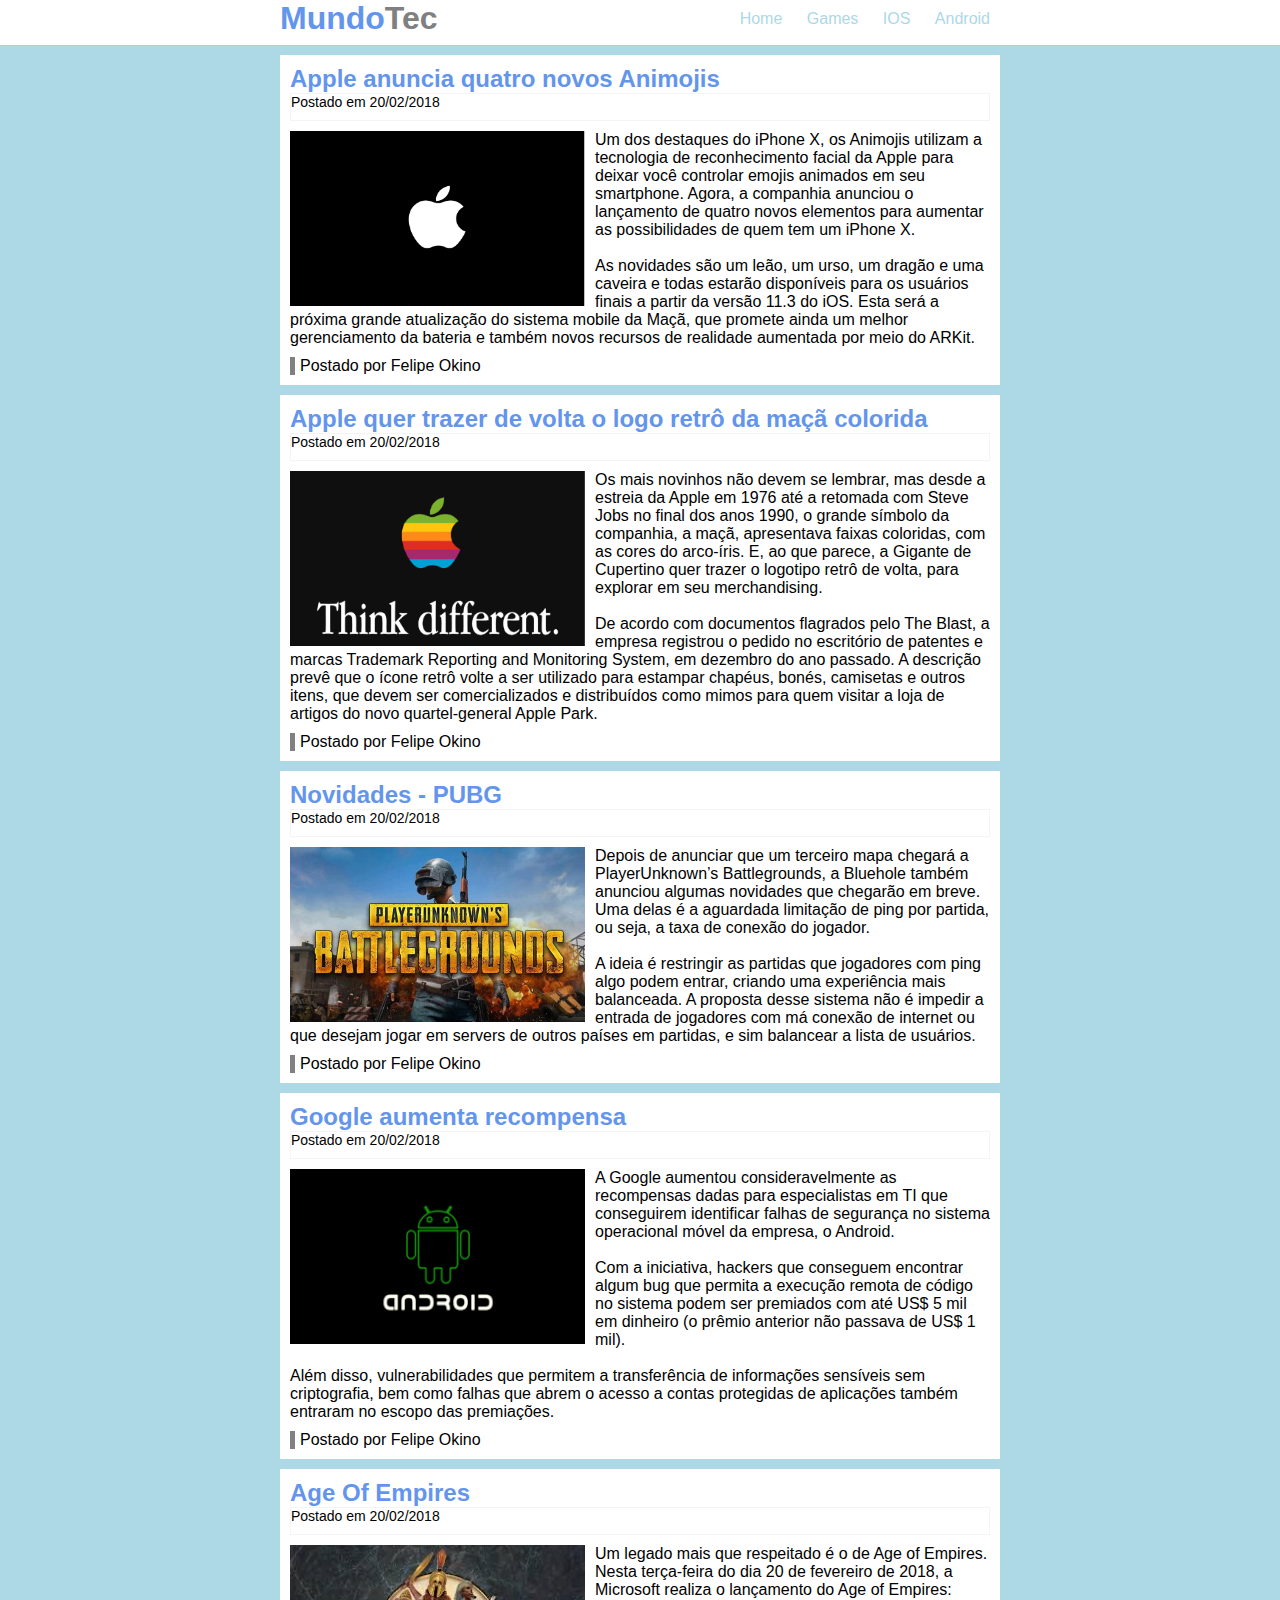
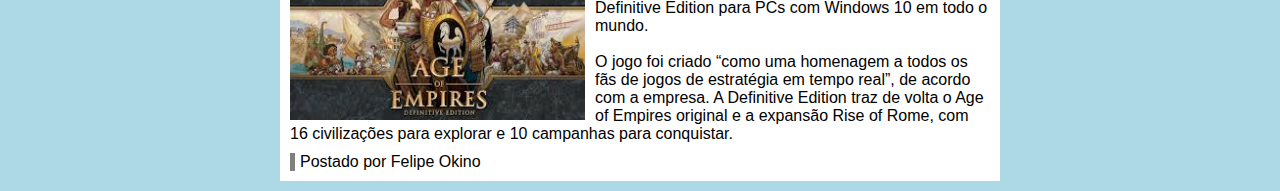
<file: index.html>
<!DOCTYPE html>
<html lang="en">
<head>
    <meta charset="UTF-8">
    <title>TecBlog - O seu Blog de Tecnologia</title>
    <link rel="stylesheet" text="text/css" href="css/style.css">
</head>
<body>

    <div id="navegacao">
        <div id="area">
            <h1 id="logo"><span class="azul">Mundo</span><span class="cinza">Tec</span></h1>
            <div id="menu">
                <a href="index.html">Home</a>
                <a href="games.html">Games</a>
                <a href="ios.html">IOS</a>
                <a href="android.html">Android</a>
            </div>
        </div>
    </div>

    <div id="area-principal">

        <div class="post">
            <h2>Apple anuncia quatro novos Animojis</h2>
            <span class="date-post"> Postado em 20/02/2018</span>
            <img src="img/mac-apple-logo-screen-icon.png" class="img-post">
            <p>Um dos destaques do iPhone X, os Animojis utilizam a tecnologia de reconhecimento facial da Apple para deixar você controlar emojis animados em seu smartphone. Agora, a companhia anunciou o lançamento de quatro novos elementos para aumentar as possibilidades de quem tem um iPhone X.

                <br><br>   As novidades são um leão, um urso, um dragão e uma caveira e todas estarão disponíveis para os usuários finais a partir da versão 11.3 do iOS. Esta será a próxima grande atualização do sistema mobile da Maçã, que promete ainda um melhor gerenciamento da bateria e também novos recursos de realidade aumentada por meio do ARKit.
            </p>
            <span class="posted">Postado por Felipe Okino</span>
        </div>

        <div class="post">
            <h2>Apple quer trazer de volta o logo retrô da maçã colorida</h2>
            <span class="date-post"> Postado em 20/02/2018</span>
            <img src="img/applerainbow.png" class="img-post">
            <p>Os mais novinhos não devem se lembrar, mas desde a estreia da Apple em 1976 até a retomada com Steve Jobs no final dos anos 1990, o grande símbolo da companhia, a maçã, apresentava faixas coloridas, com as cores do arco-íris. E, ao que parece, a Gigante de Cupertino quer trazer o logotipo retrô de volta, para explorar em seu merchandising.

                <br><br>De acordo com documentos flagrados pelo The Blast, a empresa registrou o pedido no escritório de patentes e marcas Trademark Reporting and Monitoring System, em dezembro do ano passado. A descrição prevê que o ícone retrô volte a ser utilizado para estampar chapéus, bonés, camisetas e outros itens, que devem ser comercializados e distribuídos como mimos para quem visitar a loja de artigos do novo quartel-general Apple Park.</p>
            <span class="posted">Postado por Felipe Okino</span>
        </div>

        <div class="post">
            <h2>Novidades - PUBG </h2>
            <span class="date-post"> Postado em 20/02/2018</span>
            <img width="295" height="175" src="img/pubg.jpg" class="img-post">
            <p>Depois de anunciar que um terceiro mapa chegará a PlayerUnknown’s Battlegrounds, a Bluehole também anunciou algumas novidades que chegarão em breve. Uma delas é a aguardada limitação de ping por partida, ou seja, a taxa de conexão do jogador.

                <br><br>A ideia é restringir as partidas que jogadores com ping algo podem entrar, criando uma experiência mais balanceada. A proposta desse sistema não é impedir a entrada de jogadores com má conexão de internet ou que desejam jogar em servers de outros países em partidas, e sim balancear a lista de usuários.</p>
            <span class="posted">Postado por Felipe Okino</span>
        </div>

        <div class="post">
            <h2>Google aumenta recompensa </h2>
            <span class="date-post"> Postado em 20/02/2018</span>
            <img src="img/android.png" class="img-post">
            <p>A Google aumentou consideravelmente as recompensas dadas para especialistas em TI que conseguirem identificar falhas de segurança no sistema operacional móvel da empresa, o Android.

                <br><br>Com a iniciativa, hackers que conseguem encontrar algum bug que permita a execução remota de código no sistema podem ser premiados com até US$ 5 mil em dinheiro (o prêmio anterior não passava de US$ 1 mil).

                <br><br>Além disso, vulnerabilidades que permitem a transferência de informações sensíveis sem criptografia, bem como falhas que abrem o acesso a contas protegidas de aplicações também entraram no escopo das premiações.</p>
            <span class="posted">Postado por Felipe Okino</span>
        </div>

        <div class="post">
            <h2>Age Of Empires</h2>
            <span class="date-post"> Postado em 20/02/2018</span>
            <img src="img/ageofempires.jpeg" class="img-post">
            <p>Um legado mais que respeitado é o de Age of Empires. Nesta terça-feira do dia 20 de fevereiro de 2018, a Microsoft realiza o lançamento do Age of Empires: Definitive Edition para PCs com Windows 10 em todo o mundo.
            <br><br> O jogo foi criado “como uma homenagem a todos os fãs de jogos de estratégia em tempo real”, de acordo com a empresa. A Definitive Edition traz de volta o Age of Empires original e a expansão Rise of Rome, com 16 civilizações para explorar e 10 campanhas para conquistar. </p>
            <span class="posted">Postado por Felipe Okino</span>

        </div>


    </div>




</body>
</html>
</file>
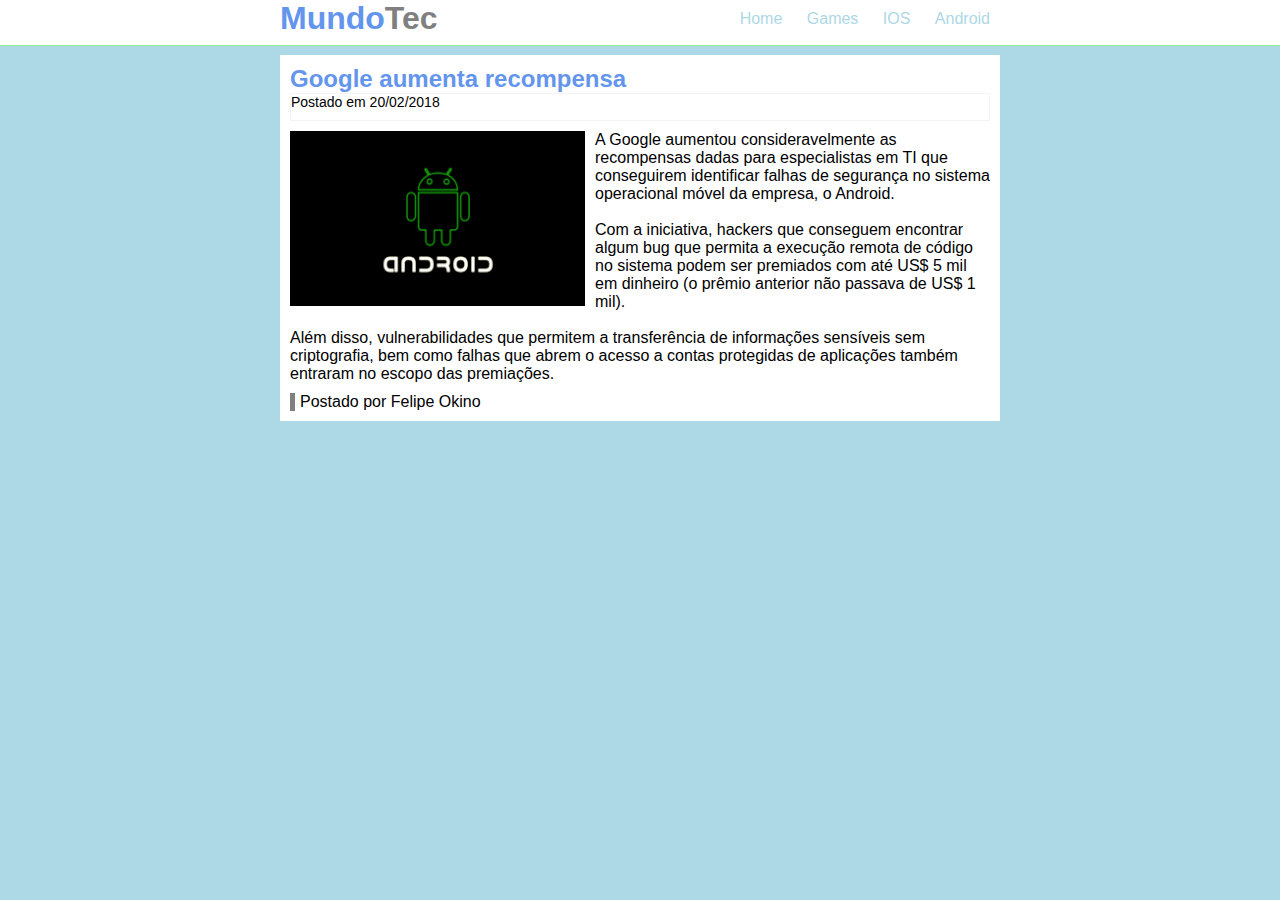
<file: android.html>
<!DOCTYPE html>
<html lang="en">
<head>
    <meta charset="UTF-8">
    <title>TecBlog - Eletronicos</title>
    <link rel="stylesheet" text="text/css" href="css/style.css">
</head>
<body>

<div id="navegacao">
    <div id="area">
        <h1 id="logo"><span class="azul">Mundo</span><span class="cinza">Tec</span></h1>
        <div id="menu">
            <a href="index.html">Home</a>
            <a href="games.html">Games</a>
            <a href="ios.html">IOS</a>
            <a href="android.html">Android</a>
        </div>
    </div>
</div>

<div id="area-principal">
    <div class="post">
        <h2>Google aumenta recompensa </h2>
        <span class="date-post"> Postado em 20/02/2018</span>
        <img src="img/android.png" class="img-post">
        <p>A Google aumentou consideravelmente as recompensas dadas para especialistas em TI que conseguirem identificar falhas de segurança no sistema operacional móvel da empresa, o Android.

            <br><br>Com a iniciativa, hackers que conseguem encontrar algum bug que permita a execução remota de código no sistema podem ser premiados com até US$ 5 mil em dinheiro (o prêmio anterior não passava de US$ 1 mil).

            <br><br>Além disso, vulnerabilidades que permitem a transferência de informações sensíveis sem criptografia, bem como falhas que abrem o acesso a contas protegidas de aplicações também entraram no escopo das premiações.</p>
        <span class="posted">Postado por Felipe Okino</span>
    </div>

</div>




</body>
</html>
</file>
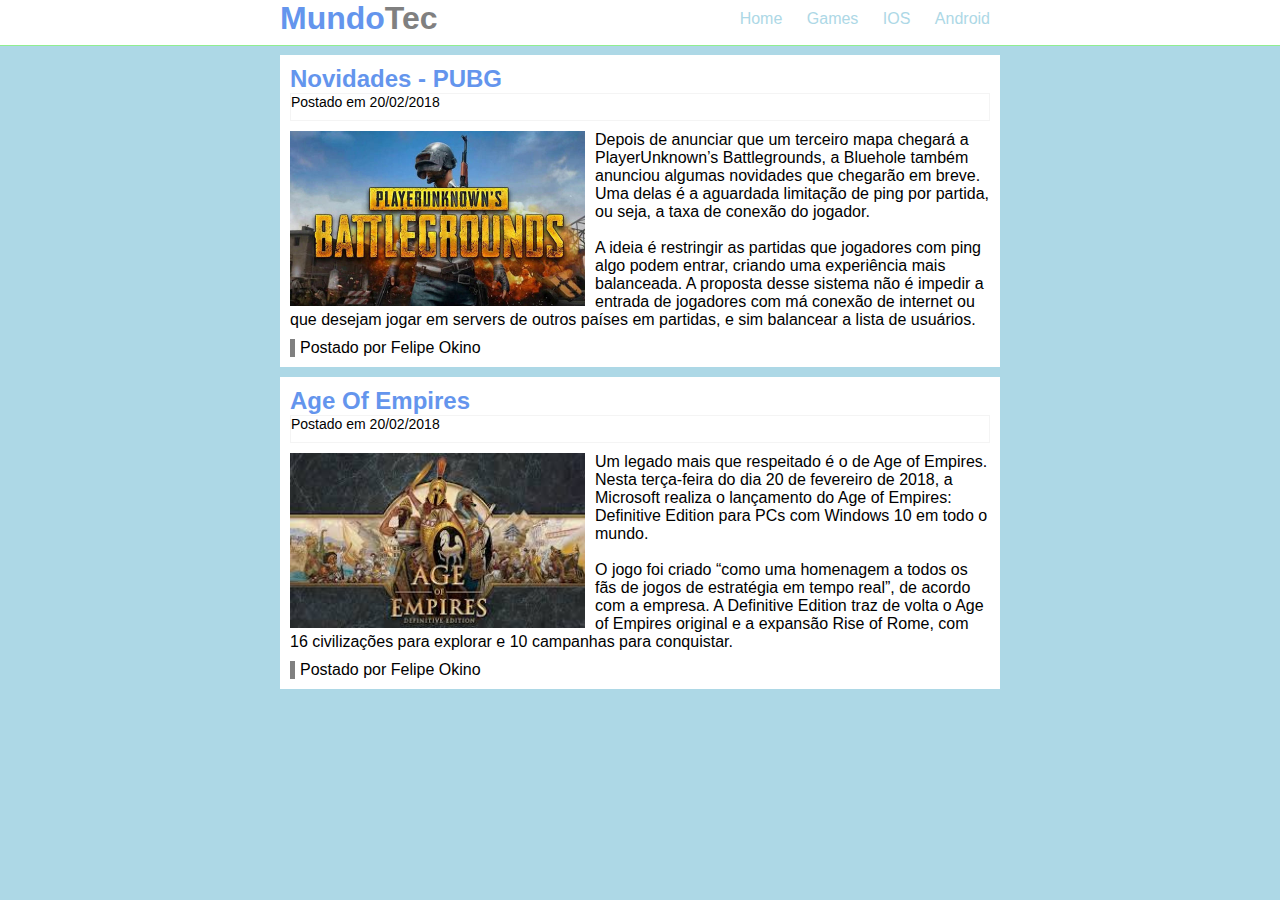
<file: games.html>
<!DOCTYPE html>
<html lang="en">
<head>
    <meta charset="UTF-8">
    <title>TecBlog - Games</title>
    <link rel="stylesheet" text="text/css" href="css/style.css">
</head>
<body>

<div id="navegacao">
    <div id="area">
        <h1 id="logo"><span class="azul">Mundo</span><span class="cinza">Tec</span></h1>
        <div id="menu">
            <a href="index.html">Home</a>
            <a href="games.html">Games</a>
            <a href="ios.html">IOS</a>
            <a href="android.html">Android</a>
        </div>
    </div>
</div>

<div id="area-principal">
    <div class="post">
        <h2>Novidades - PUBG </h2>
        <span class="date-post"> Postado em 20/02/2018</span>
        <img width="295" height="175" src="img/pubg.jpg" class="img-post">
        <p>Depois de anunciar que um terceiro mapa chegará a PlayerUnknown’s Battlegrounds, a Bluehole também anunciou algumas novidades que chegarão em breve. Uma delas é a aguardada limitação de ping por partida, ou seja, a taxa de conexão do jogador.

            <br><br>A ideia é restringir as partidas que jogadores com ping algo podem entrar, criando uma experiência mais balanceada. A proposta desse sistema não é impedir a entrada de jogadores com má conexão de internet ou que desejam jogar em servers de outros países em partidas, e sim balancear a lista de usuários.</p>
        <span class="posted">Postado por Felipe Okino</span>
    </div>

    <div class="post">
        <h2>Age Of Empires</h2>
        <span class="date-post"> Postado em 20/02/2018</span>
        <img src="img/ageofempires.jpeg" class="img-post">
        <p>Um legado mais que respeitado é o de Age of Empires. Nesta terça-feira do dia 20 de fevereiro de 2018, a Microsoft realiza o lançamento do Age of Empires: Definitive Edition para PCs com Windows 10 em todo o mundo.
            <br><br> O jogo foi criado “como uma homenagem a todos os fãs de jogos de estratégia em tempo real”, de acordo com a empresa. A Definitive Edition traz de volta o Age of Empires original e a expansão Rise of Rome, com 16 civilizações para explorar e 10 campanhas para conquistar. </p>
        <span class="posted">Postado por Felipe Okino</span>

    </div>


</div>
</div>




</body>
</html>
</file>
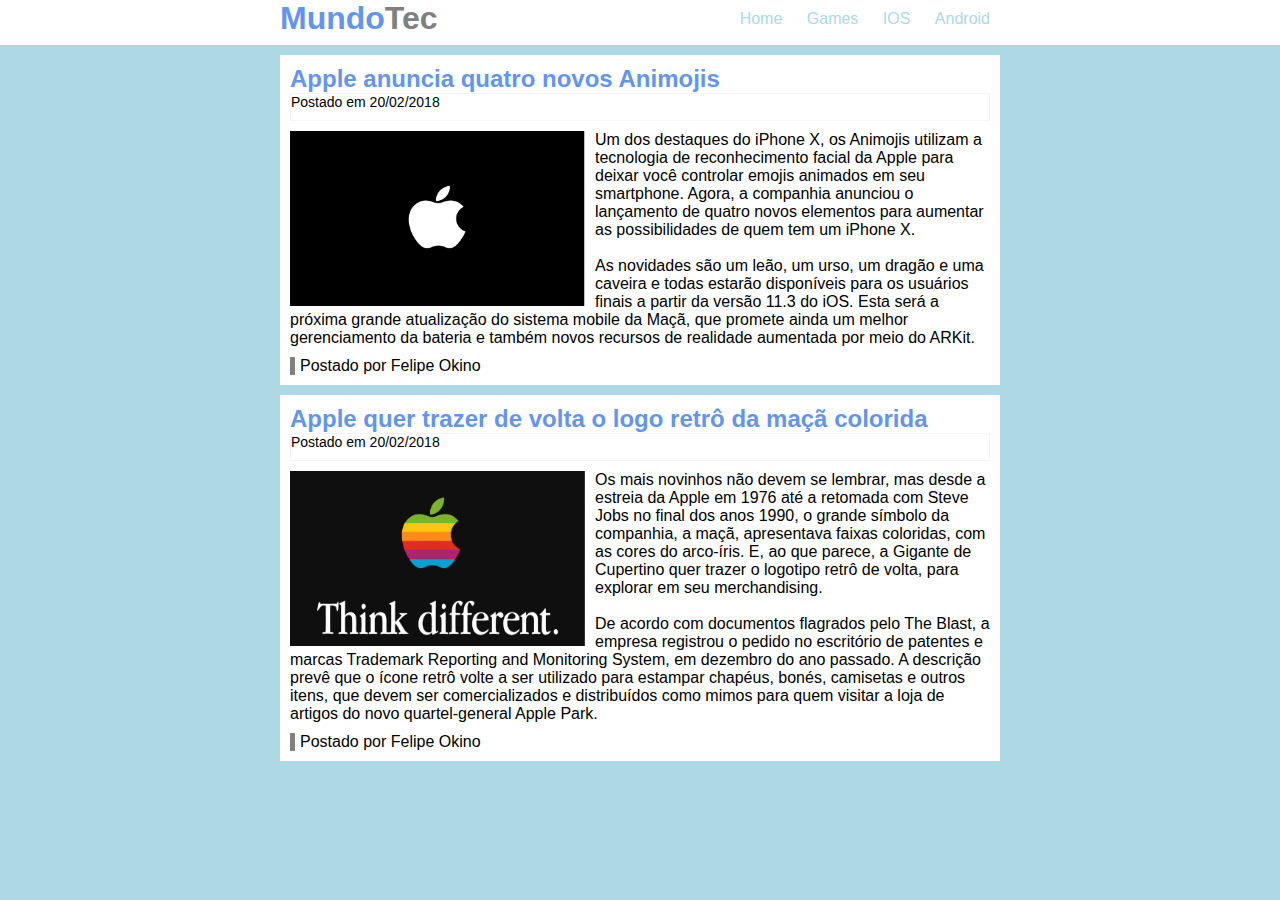
<file: ios.html>
<!DOCTYPE html>
<html lang="en">
<head>
    <meta charset="UTF-8">
    <title>TecBlog - IOS</title>
    <link rel="stylesheet" text="text/css" href="css/style.css">
</head>
<body>

<div id="navegacao">
    <div id="area">
        <h1 id="logo"><span class="azul">Mundo</span><span class="cinza">Tec</span></h1>
        <div id="menu">
            <a href="index.html">Home</a>
            <a href="games.html">Games</a>
            <a href="ios.html">IOS</a>
            <a href="android.html">Android</a>
        </div>
    </div>
</div>

<div id="area-principal">
    <div class="post">
        <h2>Apple anuncia quatro novos Animojis</h2>
        <span class="date-post"> Postado em 20/02/2018</span>
        <img src="img/mac-apple-logo-screen-icon.png" class="img-post">
        <p>Um dos destaques do iPhone X, os Animojis utilizam a tecnologia de reconhecimento facial da Apple para deixar você controlar emojis animados em seu smartphone. Agora, a companhia anunciou o lançamento de quatro novos elementos para aumentar as possibilidades de quem tem um iPhone X.

         <br><br>   As novidades são um leão, um urso, um dragão e uma caveira e todas estarão disponíveis para os usuários finais a partir da versão 11.3 do iOS. Esta será a próxima grande atualização do sistema mobile da Maçã, que promete ainda um melhor gerenciamento da bateria e também novos recursos de realidade aumentada por meio do ARKit.
        </p>
        <span class="posted">Postado por Felipe Okino</span>
    </div>

    <div class="post">
        <h2>Apple quer trazer de volta o logo retrô da maçã colorida</h2>
        <span class="date-post"> Postado em 20/02/2018</span>
        <img src="img/applerainbow.png" class="img-post">
        <p>Os mais novinhos não devem se lembrar, mas desde a estreia da Apple em 1976 até a retomada com Steve Jobs no final dos anos 1990, o grande símbolo da companhia, a maçã, apresentava faixas coloridas, com as cores do arco-íris. E, ao que parece, a Gigante de Cupertino quer trazer o logotipo retrô de volta, para explorar em seu merchandising.

            <br><br>De acordo com documentos flagrados pelo The Blast, a empresa registrou o pedido no escritório de patentes e marcas Trademark Reporting and Monitoring System, em dezembro do ano passado. A descrição prevê que o ícone retrô volte a ser utilizado para estampar chapéus, bonés, camisetas e outros itens, que devem ser comercializados e distribuídos como mimos para quem visitar a loja de artigos do novo quartel-general Apple Park.</p>
        <span class="posted">Postado por Felipe Okino</span>
    </div>


</div>

</body>
</html>
</file>
<file: css/style.css>
* {
    margin: 0;
    padding: 0;
}

body {
    font-size: 16px;
    font-family: "Trebuchet MS", Helvetica, sans-serif;
    background: lightblue;
}

h2 {
    color: cornflowerblue;
}
/* IDs */
#navegacao {
    background: #fff;
    border-bottom: 1px solid lightgreen;
    height: 45px;
    position: fixed;
    width: 100%;
    top: 0;
}

#area {
    width: 720px;
    margin: 0 auto;
}

#area-principal {
    width: 720px;
    margin: 55px auto 10px auto;

}

#menu{
    float: right;
    padding: 10px 0;
}

#logo {
    float: left;
}

.post {
    background: #fff;
    padding: 10px;
    margin-bottom: 10px;
}
/* Class */
.verde {
    color: #4cae4c;
}
.azul {
    color: cornflowerblue;
}

.cinza {
    color: grey;
}
.date-post {
    font-size: 14px;
    border: 1px solid #f4f4f4;
    display: block;
    padding-bottom: 10px;
    margin-bottom: 10px;
}

.img-post {
    float: left;
    margin: 0 10px 5px 0;
    width: 295px;
    height: 175px;
}

.posted {
    border-left: 5px solid grey;
    padding-left: 5px;
    display: block;
    margin-top: 10px;
}

/* formataçao do menu */

a {
    text-decoration: none;
    padding: 5px 10px;
}

a:link {
    color: lightblue;
}

a:visited {
    color: lightblue;
}

a:hover {
    color: #fff;
    background: cornflowerblue;
}

a:active {
    color: cornflowerblue;
}
</file>
